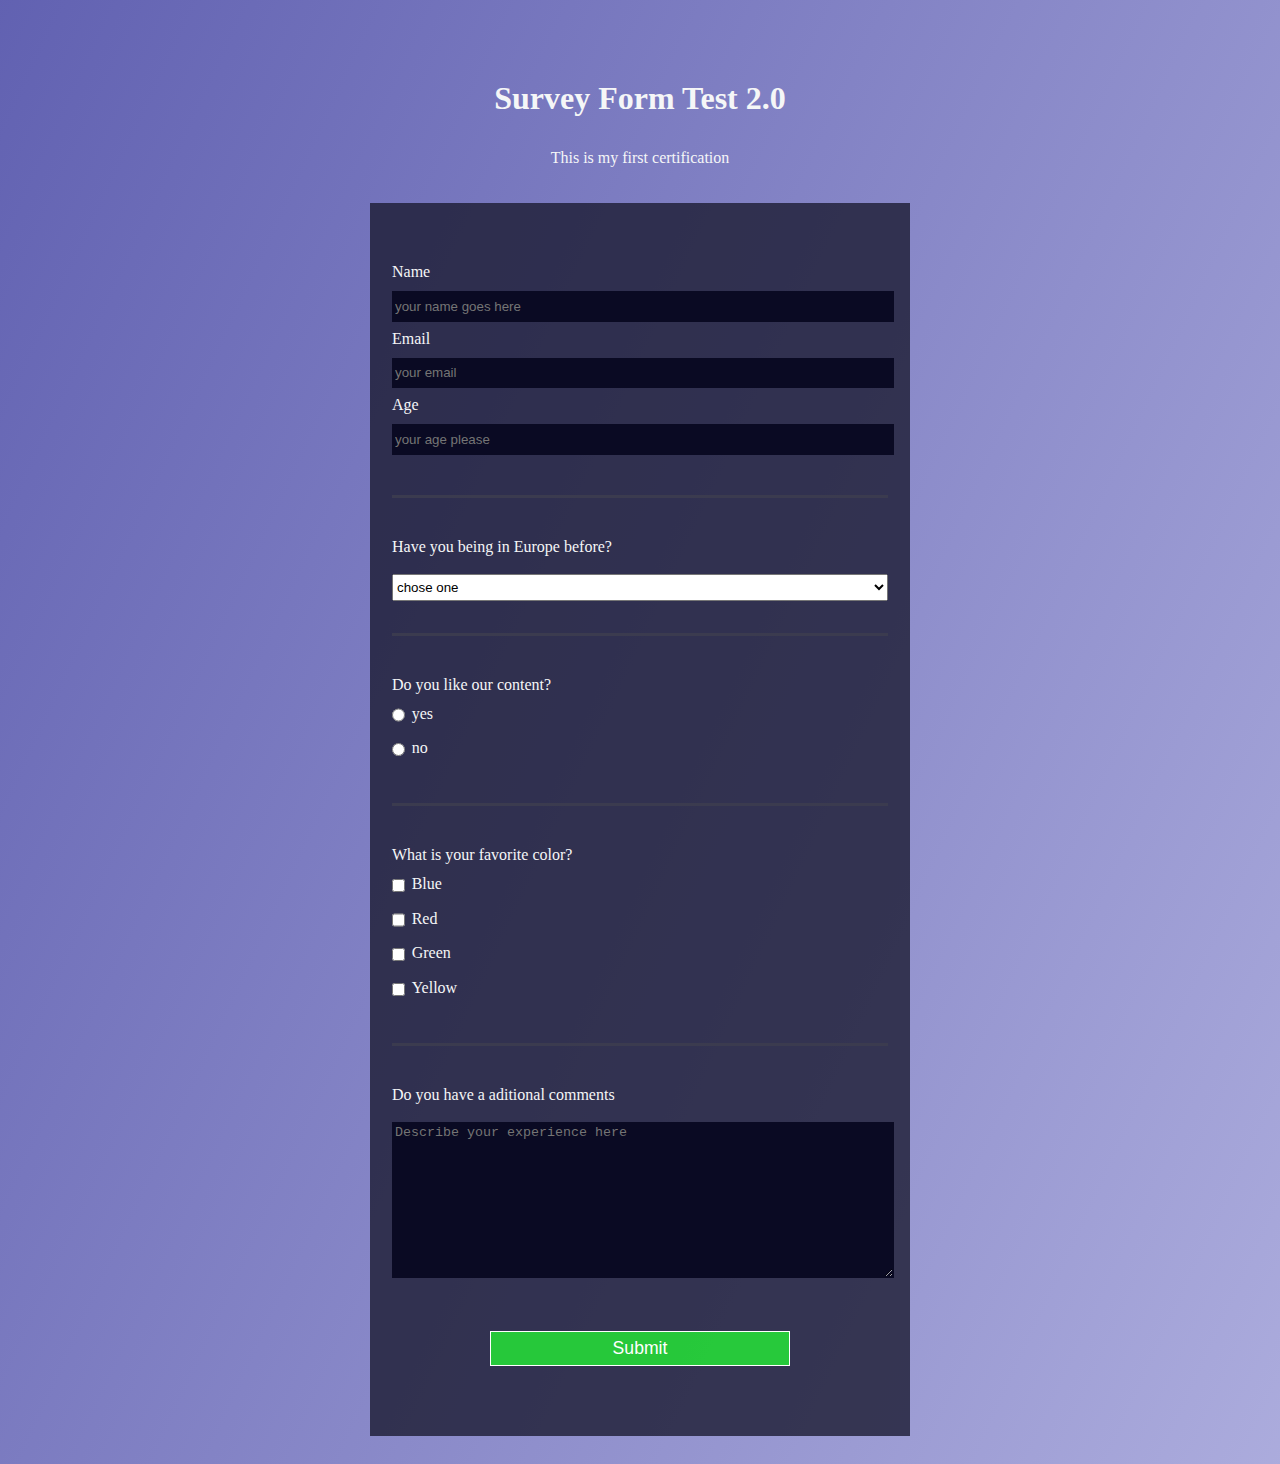
<file: index.html>
<!DOCTYPE html>
<html lang="en">
 <link rel="stylesheet" href="css/styles.css">
  <head>
    <title>Form Test</title>
  </head>
  <body>
    <header>
    <h1 id="title">
      Survey Form Test 2.0
    </h1>
    <p id="description">This is my first certification </p>
    </header>
    <div class="form">
    
  <form id="survey-form">
    <fieldset>
      <label id="name-label">Name<input type="text" id="name" placeholder="your name goes here" required/></label>
      <label id="email-label">Email<input type="email" id="email" placeholder="your email " required/></label>
      <label id="number-label">Age<input type="number" id="number" min="13" max="99" placeholder="your age please" /></label>
    </fieldset>
     <fieldset>
       <label>Have you being in Europe before?</label>
      <select id="dropdown">
        <option>chose one</option>
       <option>option 1</option>
      <option>option 2</option>
      </select>
    </fieldset>
      <fieldset>
        <label>Do you like our content?</label>
      <label><input type="radio" name="one" value="one" class="inline"/>yes</label>
      <label><input type="radio" name="one" value="two" class="inline"/>no</label>
    </fieldset>
    <fieldset>
      <label>What is your favorite color?</label>
      <label><input type="checkbox" value="one" class="inline"/>Blue </label>
      <label><input type="checkbox" value="two" class="inline"/>Red</label>
      <label><input type="checkbox" value="three" class="inline"/>Green</label>
      <label><input type="checkbox" value="four" class="inline"/>Yellow</label>
    </fieldset>
    <fieldset>
      <label>Do you have a aditional comments</label>
      <textarea rows="10" cols="30" placeholder="Describe your experience here"></textarea>
    </fieldset><input type="submit" id="submit" />
  </form>
  </div>
  </body>
</html>
</file>
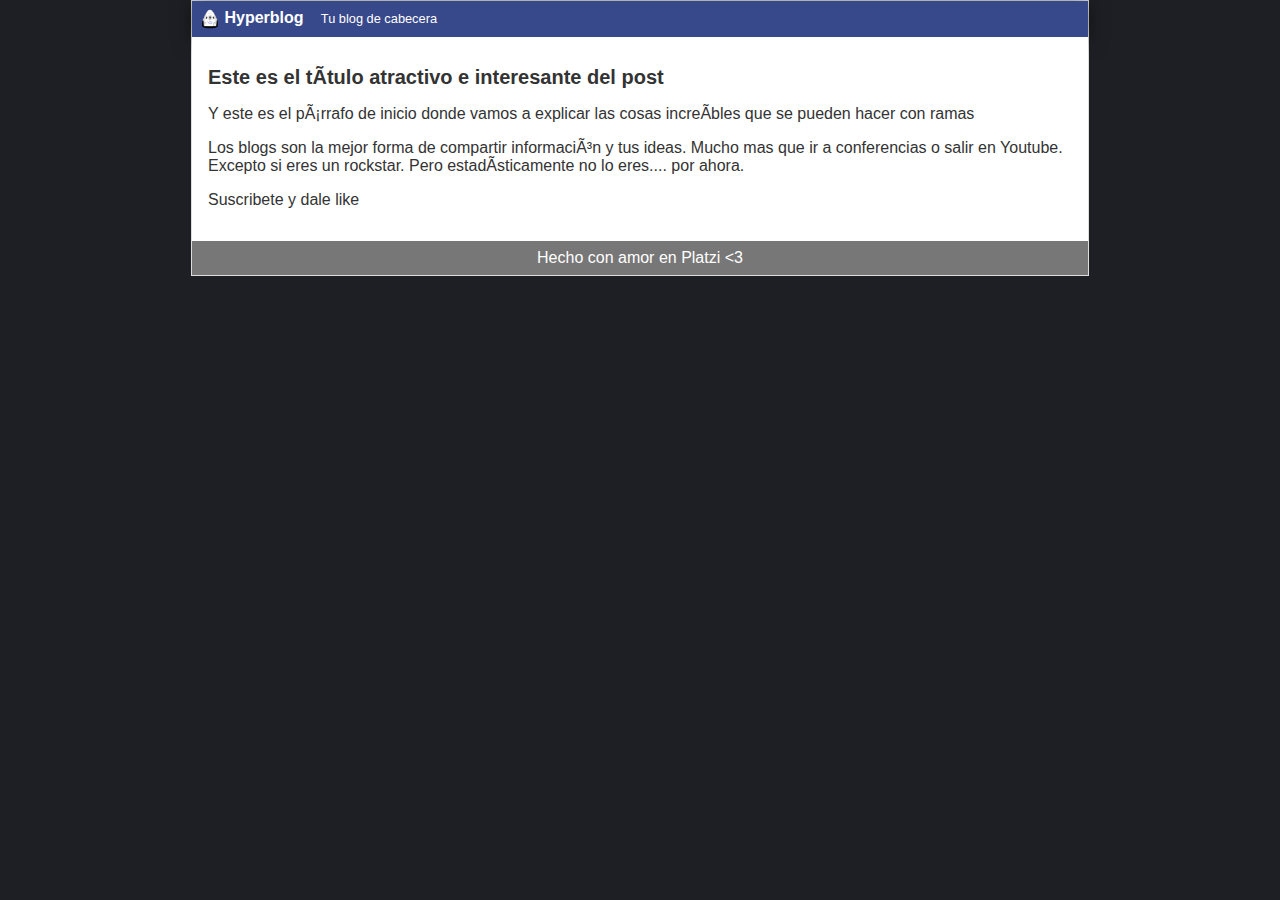
<file: hyperblog/blogpost.html>
<!DOCTYPE html>

<html>

<head>
	<meta charset="uft-8">
<title>Bienvenido a Hyperblog 2.0</title>
<link rel="stylesheet" href="css/estilos.css" />
</head>
<body>
<div id="container">
<div id="cabecera">
<img id="logo" src="imagenes/dragon.png" />
Hyperblog
<span id="tagline">Tu blog de cabecera</span>
</div>
<div id="post">
<h1>Este es el título atractivo e interesante del post</h1>
<p>Y este es el párrafo de inicio donde vamos a explicar las cosas increíbles que se pueden hacer con ramas</p>
<p>Los blogs son la mejor forma de compartir información y tus ideas. Mucho mas que ir a conferencias o salir en Youtube. Excepto si eres un rockstar. Pero estadísticamente no lo eres.... por ahora.</p>
<p>Suscribete y dale like</p>
</div>
	    <div id="footer">
		Hecho con amor en Platzi &lt;3
	    </div>
        </div>
    </body>
</html>
</file>
<file: css/styles.css>
body {
  
  background-image: linear-gradient(
      115deg,
      rgba(58, 58, 158, 0.8),
      rgba(136, 136, 206, 0.7)
    ),
    url(https://cdn.freecodecamp.org/testable-projects-fcc/images/survey-form-background.jpeg);
  color: #f5f6f7;
  font-family: Tahoma;
  font-size: 16px;
  padding:20px;
}
header{
  width: 80%;
  margin-left: auto;
  margin-right: auto;
  padding: 20px;
  max-width: 500px;
}
.form{
  background-color: rgba(27, 27, 50, 0.8);
  width: 80%;
  margin-left: auto;
  margin-right: auto;
  padding: 20px;
  max-width: 500px;
 
}

h1, p {
  margin: 1em auto;
  text-align: center;
}

form {
  width: 60vw;
  max-width: 500px;
  min-width: 300px;
  margin: 0 auto;
  padding-bottom: 2em;
}

fieldset {
  border: none;
  padding: 2rem 0;
  border-bottom: 3px solid #3b3b4f;
}

fieldset:last-of-type {
  border-bottom: none;
}

label {
  display: block;
  margin: 0.5rem 0;
}

input,
textarea,
select {
  margin: 10px 0 0 0;
  width: 100%;
  min-height: 2em;
}

input, textarea {
  background-color: #0a0a23;
  border: 1px solid #0a0a23;
  color: #ffffff;
}

.inline {
  width: unset;
  margin: 0 0.5em 0 0;
  vertical-align: middle;
}



input[type="submit"] {
  display: block;
  width: 60%;
  margin: 1em auto;
  height: 2em;
  font-size: 1.1rem;
  background-color: #2f3b;
  border-color: white;
  min-width: 300px;
}

input[type="file"] {
  padding: 1px 2px;
}
</file>
<file: hyperblog/css/estilos.css>
body
{
    background: #1e1f24;
    color: #333;
    text-align: center;
    font-family: Arial;
    font-size: 16px;
    margin: 0;
    padding: 0;
}

#cabecera
{
    background: #37488b;
    box-shadow: 0px 2px 20px 0px rgba(0,0,0,0.5);
    color: white;
    font-weight: bold;
    margin: 0;
    padding: 0.5em;
}

#cabecera #logo
{
    width: 20px;
    vertical-align: middle;
}

#cabecera #tagline
{
    padding: 0 0 0 1em;
    font-weight: normal;
    font-size: 0.8em;
}

#container
{
    width: 70%;
    padding: 0;
    text-align: left;
    border: 1px solid #DDD;
    margin: 0 auto;
}

#container h1
{
    font-size: 20px;
}
#post
{
    background: white;
    padding: 1em;
}




#footer
{
    background: #777;
    color: white;
    text-align: center;
    padding: 0.5em;
}
</file>
